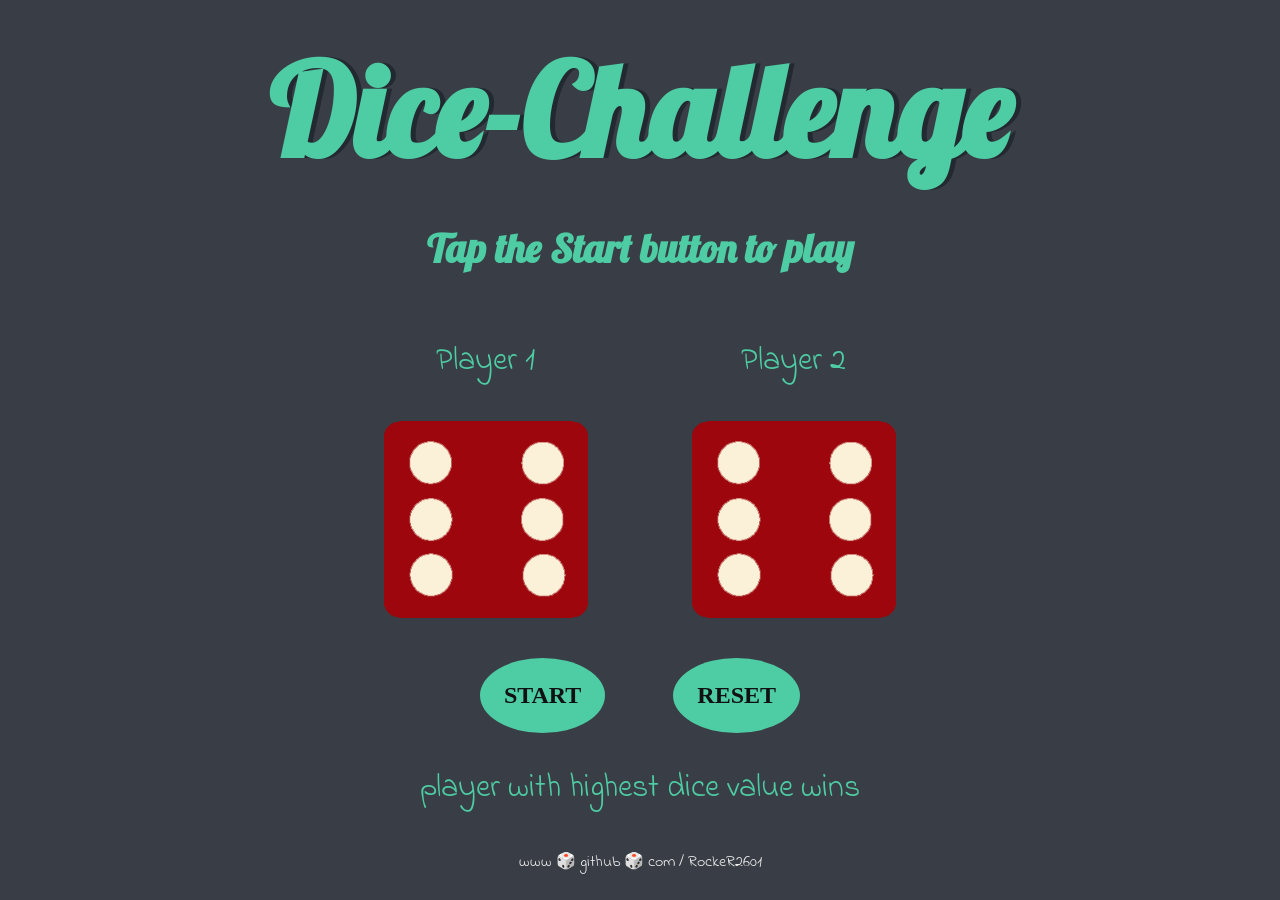
<file: index.html>
<!DOCTYPE html>
<html lang="en" dir="ltr">
  <head>
    <meta charset="utf-8">
    <title>Dice</title>
    <link rel="icon" href="images/dice5.png">
    <link rel="stylesheet" href="styles.css">
    <link href="https://fonts.googleapis.com/css?family=Indie+Flower|Lobster" rel="stylesheet">

  </head>
  <body>
    <div class="container">
      <h1>Dice-Challenge</h1>
      <h2>Tap the Start button to play</h2>

      <div class="dice">
        <p>Player 1</p>
        <img class="img1"  src="images/dice6.png">
      </div>

      <div class="dice" >
        <p>Player 2</p>
        <img class="img2" src="images/dice6.png">
      </div>
      <div class="button">
        <span class="btn" onclick="btn()">START</span>
        <a class="btn" href="index.html">RESET</a>
        <p class="para">player with highest dice value wins</p>
      </div>

    </div>
    <script
    src="https://code.jquery.com/jquery-3.5.1.min.js"
    integrity="sha256-9/aliU8dGd2tb6OSsuzixeV4y/faTqgFtohetphbbj0="
    crossorigin="anonymous"></script>
    <script src="index.js"></script>
  </body>
  <footer>
    www 🎲 github 🎲 com / RockeR2601
  </footer>
</html>
</file>
<file: styles.css>
.container {
  width: 70%;
  margin: auto;
  text-align: center;
}

.dice {
  text-align: center;
  display: inline-block;
  padding:0rem 1.5rem;

}

body {
  background-color: #393E46;
}

h1 {
  margin: 30px;
  font-family: 'Lobster', cursive;
  text-shadow: 5px 0 #232931;
  font-size: 8rem;
  color: #4ECCA3;
}
h2{
  color: #4ECCA3;
  font-family: 'Lobster', cursive; 
  font-weight: bold;
  font-size: 2.5rem;

}

p {
  font-size: 2rem;
  color: #4ECCA3;
  font-family: 'Indie Flower', cursive;
}

img {
  width: 80%;
}

footer {
  margin-top: 3%;
  color: #EEEEEE;
  text-align: center;
  font-family: 'Indie Flower', cursive;

}
.btn{
  display: inline-block;
  background-color:#4ECCA3 ;
  margin:2rem;
  padding:1.5rem;
  border-radius: 50%;
  font-size: 1.5rem;
  font-family: cursive;
  font-weight: bolder;
  color: #111111;
  text-decoration: none;
}
.btn:hover{
  background: #66BFCF;

}
.para{
  padding: 0rem;
  margin: 0rem;
}
</file>
